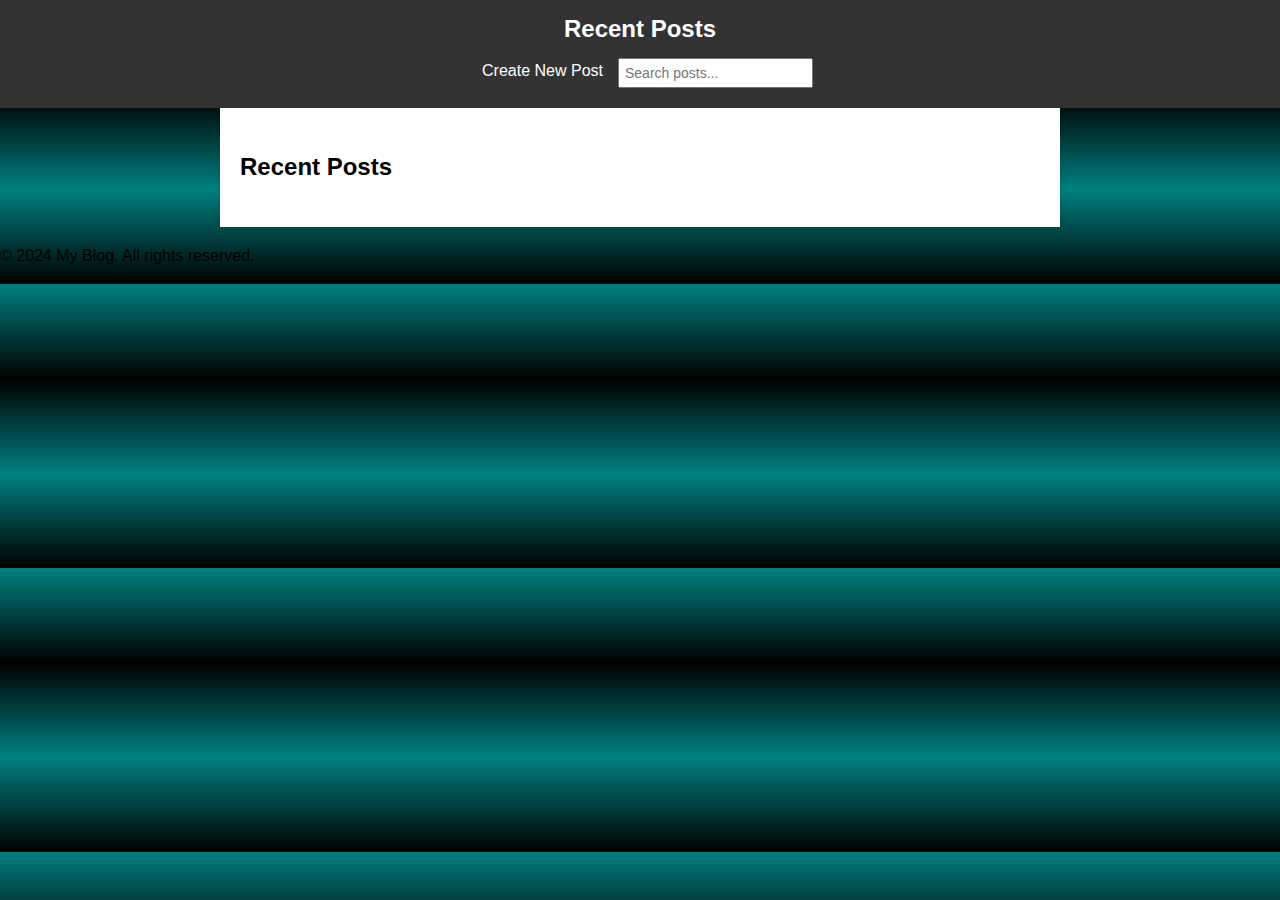
<file: aditiindex1.html>
<!DOCTYPE html>
<html lang="en">

<head>
    <meta charset="UTF-8">
    <meta name="viewport" content="width=device-width, initial-scale=1.0">
    <title>Recent Posts - My Blog</title>
    <style>
        /* General Styles */
        body {
            font-family: Arial, sans-serif;
            line-height: 1.6;
            margin: 0;
            padding: 0;
            background: linear-gradient(teal, black, teal, black);
        }

        header {
            background: #333;
            color: #fff;
            padding: 10px 0;
            text-align: center;
        }

        header h1 {
            margin: 0;
            font-size: 24px;
        }

        nav {
            display: flex;
            justify-content: center;
            margin: 10px 0;
        }

        nav a {
            color: #fff;
            text-decoration: none;
            margin: 0 15px;
        }

        nav input[type="text"] {
            padding: 5px;
            font-size: 14px;
            max-width: 300px;
            
        }

        /* Main Content */
        main {
            padding: 20px;
            max-width: 800px;
            margin: auto;
            background: #fff;
            box-shadow: 0px 0px 10px rgba(0, 0, 0, 0.1);
        }

        /* Post Styles */
        .post {
            border: 1px solid #ddd;
            margin: 20px 0;
            padding: 15px;
            border-radius: 5px;
            background: #fafafa;
            position: relative;
            word-wrap: break-word;
        }

        .post h3 {
            margin-top: 0;
            font-size: 20px;
        }

        .post p {
            margin: 5px 0;
        }

        textarea {
            width: 100%;
            max-width: 730px;
            padding: 10px;
            margin-top: 10px;
            border-radius: 5px;
            border: 1px solid #ddd;
            resize: none;
        }

        button {
            background: none;
            border: none;
            padding: 10px;
            cursor: pointer;
            border-radius: 5px;
            font-size: 18px;
        }

        button:hover {
            background: #ddd;
        }

        /* Like Button Styles */
        .like-button {
            font-size: 24px;
            background: none;
            border: none;
            cursor: pointer;
            color: transparent; /* Make the heart transparent by default */
            transition: transform 0.3s ease, color 0.3s ease;
        }

        .like-button::before {
            content: '❤️';
            color: #ccc; /* Light grey for unliked state */
            transition: color 0.3s ease;
        }

        .like-button.liked::before {
            color: red; /* Red for liked state */
        }

        .like-button.unliked::before {
            color: #ccc; /* Light grey for unliked state */
        }

        .like-button.liked {
            animation: likeAnimation 0.3s forwards;
        }

        .like-button.unliked {
            animation: unlikeAnimation 0.3s forwards;
        }

        @keyframes likeAnimation {
            0% {
                transform: scale(1);
            }

            100% {
                transform: scale(1.2);
            }
        }

        @keyframes unlikeAnimation {
            0% {
                transform: scale(1);
            }

            100% {
                transform: scale(0.5);
            }
        }

        /* Share and Comment Button Styles */
        .share-button,
        .comment-button {
            font-size: 24px;
            background: none;
            border: none;
            cursor: pointer;
        }

        .share-button:hover,
        .comment-button:hover {
            background: #ddd;
        }

        /* Share Dropdown Styles */
        .share-dropdown {
            position: relative;
            display: inline-block;
        }

        .share-content {
            display: none;
            position: absolute;
            background-color: #f9f9f9;
            box-shadow: 0px 8px 16px 0px rgba(0, 0, 0, 0.2);
            padding: 12px 16px;
            z-index: 1;
            max-width: 200px;
        }

        .share-dropdown:hover .share-content {
            display: block;
        }

        .share-content a {
            color: black;
            padding: 5px 0;
            display: block;
            text-decoration: none;
        }

        .share-content a:hover {
            background-color: #f1f1f1;
        }

        /* Emoji Picker Styles */
        .emoji-picker-button {
            font-size: 24px;
            background: none;
            border: none;
            cursor: pointer;
            margin-right: 10px;
            position: relative;
        }

        .emoji-picker {
            display: none;
            position: absolute;
            background: #fff;
            border: 1px solid #ddd;
            box-shadow: 0 4px 6px rgba(0, 0, 0, 0.1);
            padding: 5px;
            border-radius: 5px;
            z-index: 10;
            left: 0;
            width: max-content;
            max-height: 200px;
            overflow-y: auto;
           
        }

        .emoji-picker.show {
            display: block;
        }

        .emoji {
            font-size: 20px;
            cursor: pointer;
            padding: 5px;
        }

        .emoji:hover {
            background: #f0f0f0;
        }

        .post {
    border: 1px solid #ddd;
    margin: 20px 0;
    padding: 15px;
    border-radius: 5px;
    background: #fafafa;
    position: relative;
    word-wrap: break-word;
    transition: background-color 0.3s ease, transform 0.3s ease;
}

.post:hover {
    background-color: #e0f7fa; 
    transform: translateY(-5px); 
}

        /* Responsive Styles */
        @media (max-width: 768px) {
            header h1 {
                font-size: 20px;
            }

            nav {
                flex-direction: column;
                align-items: center;
            }

            nav a {
                margin: 10px 0;
            }

            nav input[type="text"] {
                max-width: 100%;
            }

            main {
                padding: 10px;
            }

            .post {
                padding: 10px;
                margin: 10px 0;
            }

            .post h3 {
                font-size: 18px;
            }

            button {
                font-size: 16px;
            }

            .like-button {
                font-size: 20px;
            }

            .share-button,
            .comment-button {
                font-size: 20px;
            }

            .emoji-picker {
                top: 50px;
                left: 0;
                width: 100%;
                padding: 10px;
                box-sizing: border-box;
            }

            .share-content {
                width: 100%;
                padding: 10px;
            }
        }

        @media (max-width: 480px) {
            header h1 {
                font-size: 18px;
            }

            .post {
                padding: 8px;
                margin: 8px 0;
            }

            .post h3 {
                font-size: 16px;
            }

            button {
                font-size: 14px;
            }

            .like-button {
                font-size: 18px;
            }

            .share-button,
            .comment-button {
                font-size: 18px;
            }

            .emoji-picker {
                top: 60px;
                width: 100%;
                padding: 8px;
            }

            .share-content {
                width: 100%;
                padding: 8px;
            }
        }
    </style>
</head>

<body>
    <div>
        <header>
            <h1>Recent Posts</h1>
            <nav>
                <a href="index.html">Create New Post</a>
                <input type="text" id="searchBar" placeholder="Search posts...">
            </nav>
        </header>

        <main>
            <section id="recentPosts">
                <h2>Recent Posts</h2>
                <div id="postsContainer"></div>
            </section>
        </main>

        <footer>
            <p>&copy; 2024 My Blog. All rights reserved.</p>
        </footer>
    </div>
    <script>
        const postsContainer = document.getElementById('postsContainer');
        const searchBar = document.getElementById('searchBar');
        let posts = JSON.parse(localStorage.getItem('posts')) || [];
        let currentTextarea = null; 

        // Function to display posts
        function displayPosts(filteredPosts = posts) {
            postsContainer.innerHTML = '';
            filteredPosts.forEach((post, index) => {
                const postElement = document.createElement('div');
                postElement.classList.add('post');
                postElement.innerHTML = `
                <h3>${post.title}</h3>
                <p>${post.content}</p>
                <p><strong>Category:</strong> ${post.category}</p>
                <p>
                    <button class="like-button ${post.userLiked ? 'liked' : 'unliked'}" onclick="toggleLike(${index})">
                        ❤️
                    </button>
                    <span id="likeCount${index}">${post.likes}</span> Likes
                </p>
                <p><strong>💬</strong></p>
                <ul>${post.comments.map(comment => `<li>${comment}</li>`).join('')}</ul>
                <p>
                    <button class="emoji-picker-button" data-index="${index}">😊</button>
                    <div class="emoji-picker" id="emoji-picker-${index}">
                        <span class="emoji" onclick="addEmoji('😊', ${index})">😊</span>
                        <span class="emoji" onclick="addEmoji('😂', ${index})">😂</span>
                        <span class="emoji" onclick="addEmoji('😍', ${index})">😍</span>
                        <span class="emoji" onclick="addEmoji('😎', ${index})">😎</span>
                        <span class="emoji" onclick="addEmoji('😢', ${index})">😢</span>
                        <span class="emoji" onclick="addEmoji('😡', ${index})">😡</span>
                        <span class="emoji" onclick="addEmoji('🥳', ${index})">🥳</span>
                        <span class="emoji" onclick="addEmoji('🤔', ${index})">🤔</span>
                        <!-- Add more emojis as needed -->
                    </div>
                </p>
                <textarea id="commentBox${index}" placeholder="Add a comment..." onkeypress="addComment(event, ${index})"></textarea>
                <div class="share-dropdown">
                    <button class="share-button">🔗</button>
                    <div class="share-content">
                        <a href="https://wa.me/?text=${encodeURIComponent(post.title + '\n' + post.content)}" target="_blank">WhatsApp</a>
                        <a href="https://www.instagram.com/" target="_blank">Instagram</a>
                        <a href="mailto:?subject=${encodeURIComponent(post.title)}&body=${encodeURIComponent(post.content)}" target="_blank">Email</a>
                    </div>
                </div>
            `;
                postsContainer.appendChild(postElement);
            });

            // Add event listeners to emoji picker buttons
            document.querySelectorAll('.emoji-picker-button').forEach(button => {
                button.addEventListener('click', function () {
                    currentTextarea = document.getElementById(`commentBox${this.dataset.index}`);
                    toggleEmojiPicker(this);
                });
            });
        }

        // Function to add emoji to the comment box
        function addEmoji(emoji, index) {
            if (currentTextarea) {
                currentTextarea.value += emoji;
                toggleEmojiPicker(document.querySelector(`.emoji-picker-button[data-index="${index}"]`));
            }
        }

        // Function to toggle the emoji picker visibility
        function toggleEmojiPicker(button) {
            const emojiPicker = document.getElementById(`emoji-picker-${button.dataset.index}`);
            emojiPicker.classList.toggle('show');
        }

        // Function to toggle like
        function toggleLike(index) {
            const post = posts[index];
            post.userLiked = !post.userLiked;
            post.likes += post.userLiked ? 1 : -1;
            localStorage.setItem('posts', JSON.stringify(posts));
            displayPosts();
        }

        // Function to add comment
        function addComment(event, index) {
            if (event.key === 'Enter' && !event.shiftKey) {
                event.preventDefault();
                const commentBox = document.getElementById(`commentBox${index}`);
                const commentText = commentBox.value.trim();
                if (commentText) {
                    posts[index].comments.push(commentText);
                    localStorage.setItem('posts', JSON.stringify(posts));
                    displayPosts();
                }
                commentBox.value = '';
            }
        }

        // Search function
        searchBar.addEventListener('input', function () {
            const query = searchBar.value.toLowerCase();
            const filteredPosts = posts.filter(post => post.title.toLowerCase().includes(query) || post.content.toLowerCase().includes(query));
            displayPosts(filteredPosts);
        });

        // Initial display
        displayPosts();
        
    </script>
</body>

</html>
</file>
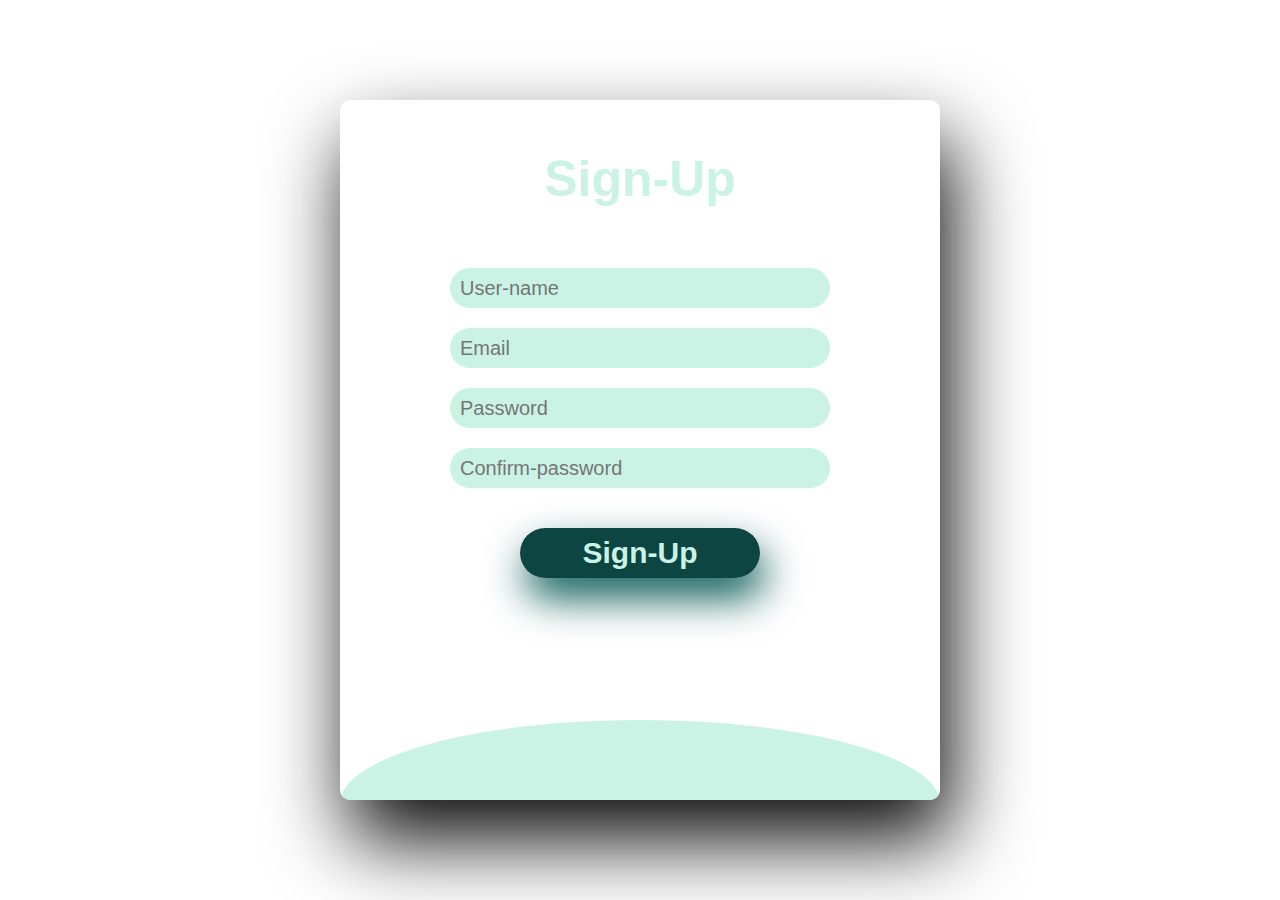
<file: index2.html>
<!DOCTYPE html>
<html lang="en">
<head>
    <meta charset="UTF-8">
    <meta name="viewport" content="width=device-width, initial-scale=1.0">
    <title>Login-Signup</title>
    <link rel="stylesheet" type="text/css" href="styles2.css">
</head>
<body>
    <div id="main">
        <input type="checkbox" id="check" aria-hidden="true">
        <div class="signup">
            <form id="signup-form" action="#">
                <label for="check" aria-hidden="true">Sign-Up</label>
                <div class="details">
                <input type="text" name="username" placeholder="User-name" required="">
                <input type="email" name="email" id="email" placeholder="Email" required="">
                <input type="password" name="password" id="password" placeholder="Password" required="">
                <input type="password" name="confirm-password" id="confirm-password" placeholder="Confirm-password" required="">
                </div>
                <button type="submit">Sign-Up</button>
                <a href="index3.html"></a>
            </form>
        </div>
        <div class="login">
            <form id="login-form" action="#">
                <label for="check" aria-hidden="true">Login</label>
                <div class="details">
                <input type="email" name="email" id="login-email" placeholder="Email Or User name" required="">
                <input type="password" name="password" id="login-password" placeholder="password" required="">
                </div>
                <button type="submit">Login</button>
                <p>Don't have an account? <a href="index3.html">Create account</a></p>
            </form>
        </div>
    </div>
    <script src="script2.js"></script>
</body>
</html>
</file>
<file: styles2.css>
body{
     margin: 0;
     padding: 0;
     display: flex;
     justify-content: center;
     align-items: center;
     min-height: 100vh;
     font-family: sans-serif;
 }
 body::before {
     content: "";
     position: absolute;
     top: 0;
     left: 0;
     right: 0;
     bottom: 0;
     background-image: url("https://img.freepik.com/premium-photo/vintage-fountain-pen-aged-paper-with-handwritten-text-against-textured-turquoise-background_653240-15630.jpg");
     background-size: cover;
     filter: blur(10px); 
     z-index: -1;
 }
 
   #main {
     width: 600px;
     height: 700px;
     background-image: url("https://img.freepik.com/premium-photo/vintage-fountain-pen-aged-paper-with-handwritten-text-against-textured-turquoise-background_653240-15630.jpg");
     background-repeat: no-repeat;
     background-size: cover;
     overflow: hidden;
     border-radius: 10px;
     box-shadow: 10px 40px 80px  rgba(0, 0, 0, 0.959);
   }
   #check {
     display: none;
 }
 .signup{
     position: relative;
     width: 100%;
     height: 100%;
 }
 
     label{
     color: #cbf3e5;
     font-size: 50px;
     justify-content: center;
     display: flex;
     margin-top: 50px;
     font-weight: bold;
     cursor: pointer;
     transition: color 0.5s ease-in-out; 
    margin-bottom: 60px;
     animation: colorChange 3s infinite alternate ease-in-out; 
 }
 
 /* Define the colorChange animation */
 @keyframes colorChange {
     0% {
         color: rgba(2, 61, 58, 0.959);
     }
     50% {
         color: #025753f5;
     }
     100% {
         color: #046a65f5;
     }
 }
 
     label:hover {
     color: #094737; 
   
 }
 
 
 input{
     width: 60%;
     height: 20px;
     font-size: 20px;
     background: #cbf3e5;
     justify-content: center;
     display: flex;
     margin: 20px auto;
     padding: 10px;
     border: none;
     outline: none;
     border-radius: 70px;
 }
 input:hover{
     border: 3px solid #094737;
 }
 button{
     width: 40%;
     height: 50px;
     margin: 40px auto;
     justify-content: center;
     display: block;
     color: #cbf3e5;
     background:  rgba(2, 61, 58, 0.959);
     font-size: 30px;
     font-weight: bold;
     margin-top: 40px;
     outline: none;
     border: none;
     border-radius: 40px;
     transition: .3s ease-in;
     cursor: pointer;
     box-shadow: 5px 20px 40px rgba(2, 85, 81, 0.959);
 }
 button:hover{
     background: #025551f5;
 }
 
 .login{
     height: 1000px;
     background: #cbf3e5;
     border-radius: 60% / 10%;
     transform: translateY(-180px);
     transition: .8s ease-in-out;
 }
 .login h1{
     color: rgba(2, 61, 58, 0.959);
     transform: scale(.6);
 }
 .login p{
     text-align: center;
     padding: 30px;
 }
 #check:checked ~ .login{
     transform: translateY(-500px);
 }
 #check:checked ~ .login label{
     transform: scale(1);
 }
 #check:checked ~ .signup label{
     transform: scale(.6);
 }
</file>
